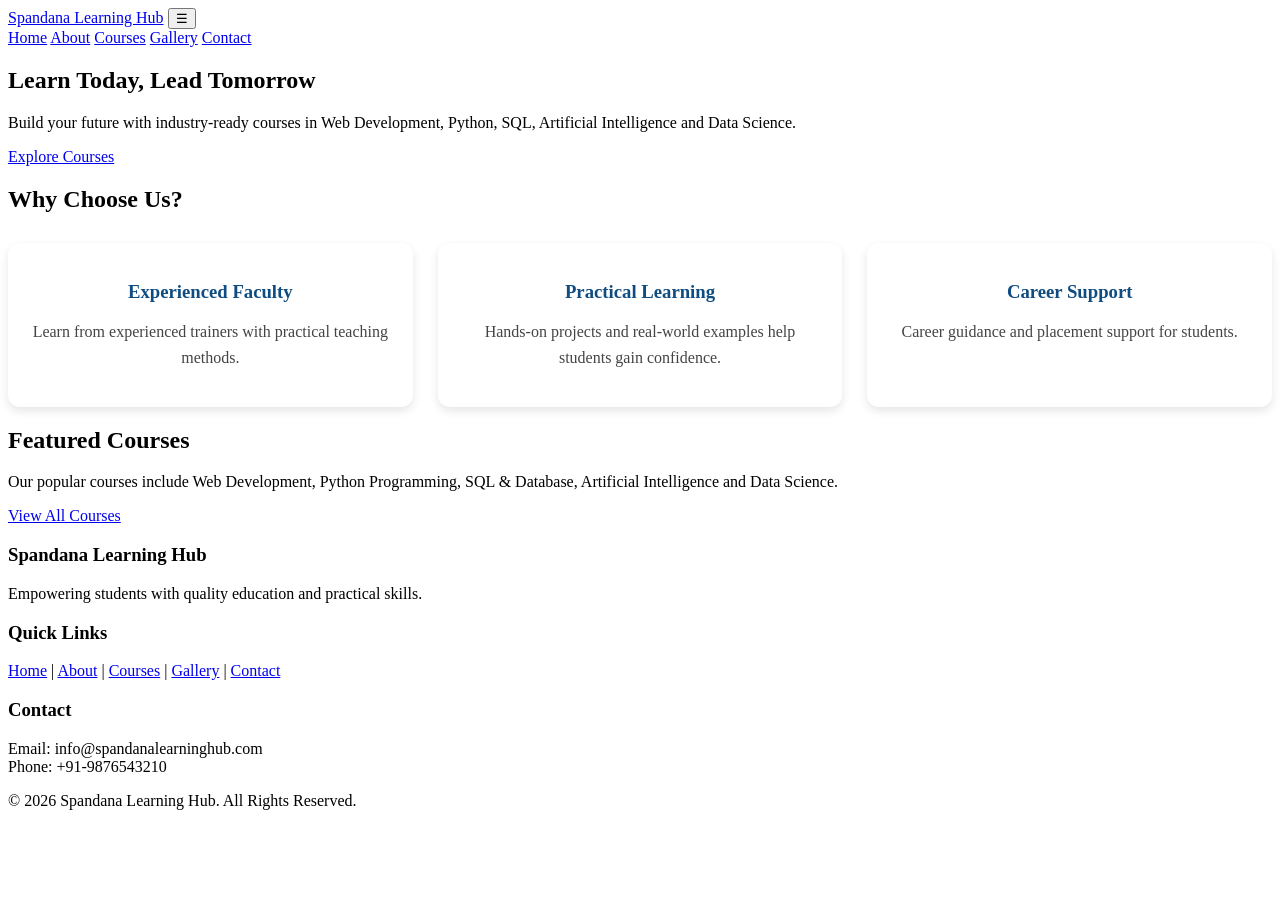
<file: index.html>
<!DOCTYPE html>
<html lang="en">
<head>
  <meta charset="UTF-8">
  <meta name="viewport" content="width=device-width, initial-scale=1.0">

  <title>Spandana Learning Hub | Learn Skills for Your Future</title>

  <meta name="description" content="Spandana Learning Hub offers quality courses in Web Development, Python, SQL, Artificial Intelligence and Data Science.">

  <meta name="keywords" content="education, learning, web development, python, sql, data science, artificial intelligence">

  <link rel="stylesheet" href="style.css">
</head>

<body>

<header class="site-header">
  <div class="container header-inner">

    <a class="logo" href="index.html">Spandana Learning Hub</a>

    <button class="menu-btn" id="menuBtn">☰</button>

    <nav class="nav-links" id="navLinks">
      <a href="index.html">Home</a>
      <a href="about.html">About</a>
      <a href="courses.html">Courses</a>
      <a href="gallery.html">Gallery</a>
      <a href="contact.html">Contact</a>
    </nav>

  </div>
</header>

<main>

<section class="hero">

<div class="container hero-content">

<h1>Learn Today, Lead Tomorrow</h1>

<p>
Build your future with industry-ready courses in
Web Development, Python, SQL, Artificial Intelligence
and Data Science.
</p>

<a class="btn" href="courses.html">Explore Courses</a>

</div>

</section>

<section class="container section">

<h2>Why Choose Us?</h2>

<div class="cards">

<article class="card">
<h3>Experienced Faculty</h3>
<p>Learn from experienced trainers with practical teaching methods.</p>
</article>

<article class="card">
<h3>Practical Learning</h3>
<p>Hands-on projects and real-world examples help students gain confidence.</p>
</article>

<article class="card">
<h3>Career Support</h3>
<p>Career guidance and placement support for students.</p>
</article>

</div>

</section>

<section class="container section highlight">

<h2>Featured Courses</h2>

<p>
Our popular courses include Web Development,
Python Programming,
SQL & Database,
Artificial Intelligence
and Data Science.
</p>

<a class="btn" href="courses.html">View All Courses</a>

</section>

</main>

<footer class="site-footer">

<div class="container footer-grid">

<div>
<h3>Spandana Learning Hub</h3>

<p>
Empowering students with quality education
and practical skills.
</p>
</div>

<div>

<h3>Quick Links</h3>

<p>
<a href="index.html">Home</a> |
<a href="about.html">About</a> |
<a href="courses.html">Courses</a> |
<a href="gallery.html">Gallery</a> |
<a href="contact.html">Contact</a>
</p>

</div>

<div>

<h3>Contact</h3>

<p>
Email: info@spandanalearninghub.com<br>
Phone: +91-9876543210
</p>

</div>

</div>

<p class="copyright">
© 2026 Spandana Learning Hub. All Rights Reserved.
</p>

</footer>

<script src="script.js"></script>

</body>
</html>
</file>
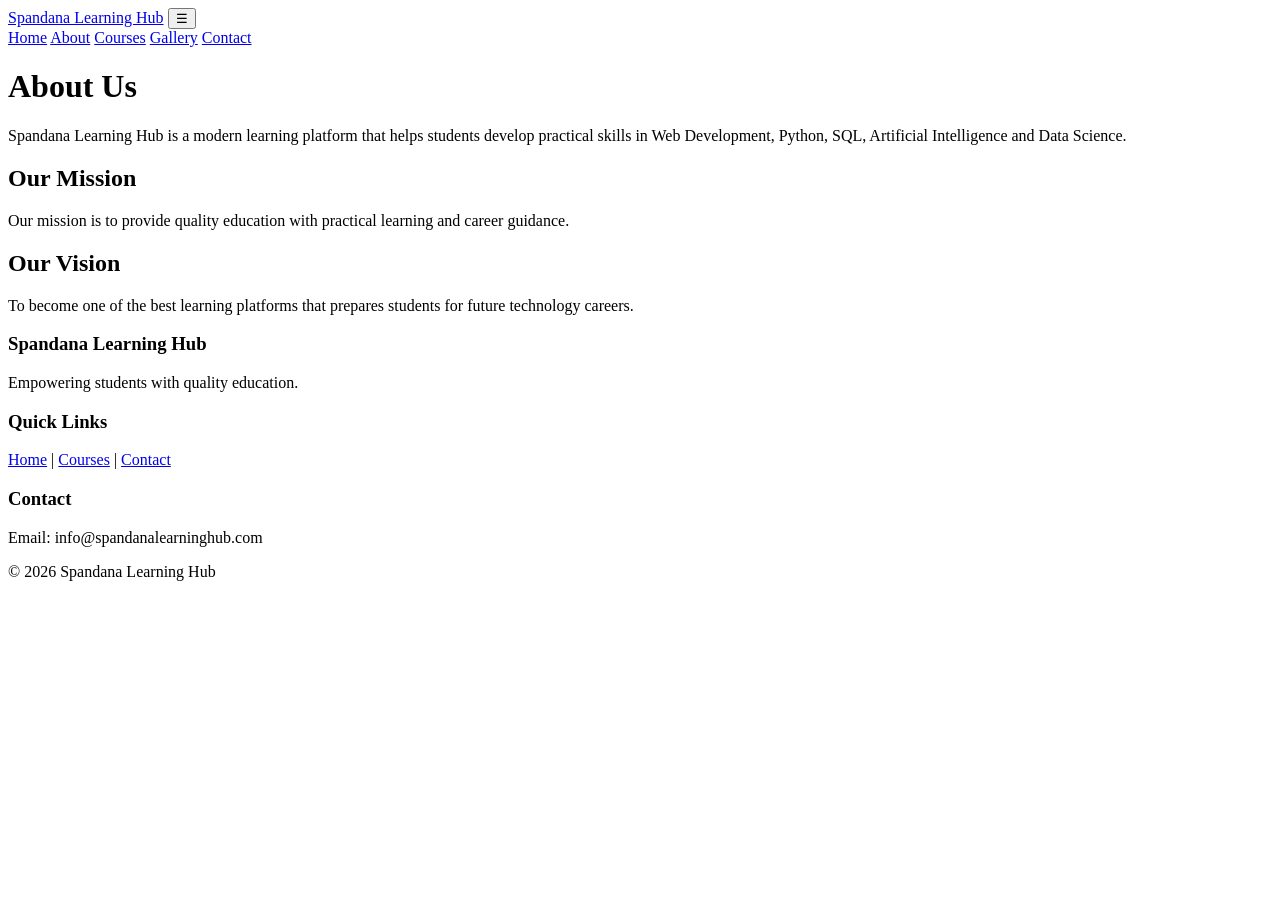
<file: about.html>
<!DOCTYPE html>
<html lang="en">
<head>
    <meta charset="UTF-8">
    <meta name="viewport" content="width=device-width, initial-scale=1.0">

    <title>About | Spandana Learning Hub</title>

    <meta name="description" content="Learn more about Spandana Learning Hub and our mission.">

    <meta name="keywords" content="about, education, learning, institute">

    <link rel="stylesheet" href="style.css">
</head>

<body>

<header class="site-header">
    <div class="container header-inner">

        <a class="logo" href="index.html">Spandana Learning Hub</a>

        <button class="menu-btn" id="menuBtn">☰</button>

        <nav class="nav-links" id="navLinks">
            <a href="index.html">Home</a>
            <a href="about.html">About</a>
            <a href="courses.html">Courses</a>
            <a href="gallery.html">Gallery</a>
            <a href="contact.html">Contact</a>
        </nav>

    </div>
</header>

<main class="container section">

<h1>About Us</h1>

<p>
Spandana Learning Hub is a modern learning platform that helps students
develop practical skills in Web Development, Python, SQL,
Artificial Intelligence and Data Science.
</p>

<h2>Our Mission</h2>

<p>
Our mission is to provide quality education with practical learning
and career guidance.
</p>

<h2>Our Vision</h2>

<p>
To become one of the best learning platforms that prepares students
for future technology careers.
</p>

</main>

<footer class="site-footer">

<div class="container footer-grid">

<div>
<h3>Spandana Learning Hub</h3>
<p>Empowering students with quality education.</p>
</div>

<div>
<h3>Quick Links</h3>

<p>
<a href="index.html">Home</a> |
<a href="courses.html">Courses</a> |
<a href="contact.html">Contact</a>
</p>

</div>

<div>
<h3>Contact</h3>

<p>
Email: info@spandanalearninghub.com
</p>

</div>

</div>

<p class="copyright">
© 2026 Spandana Learning Hub
</p>

</footer>

<script src="script.js"></script>

</body>
</html>
</file>
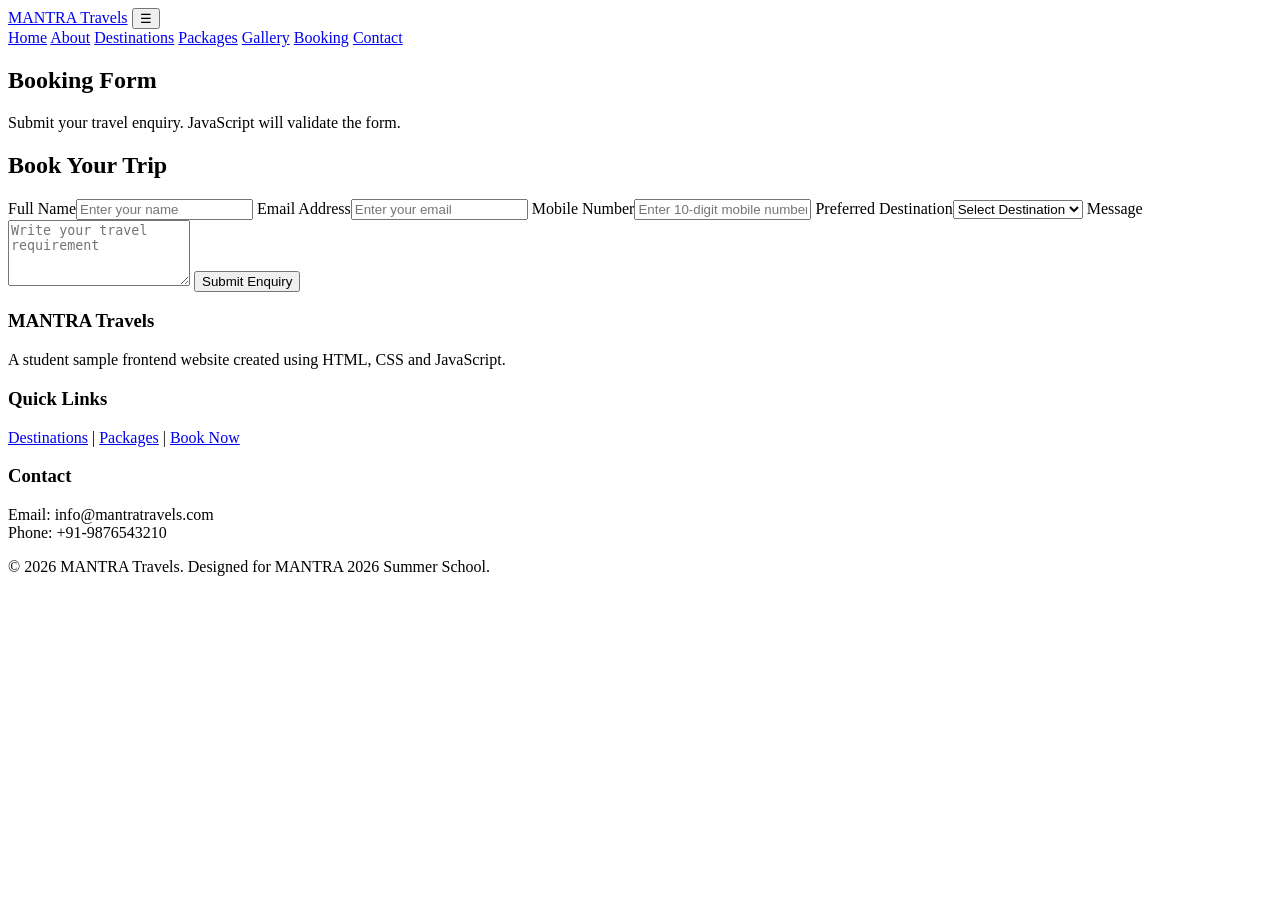
<file: booking.html>
<!DOCTYPE html>
<html lang="en">
<head>
  <meta charset="UTF-8">
  <meta name="viewport" content="width=device-width, initial-scale=1.0">
  <title>Book Travel Package | MANTRA Travels</title>
  <meta name="description" content="Submit a travel booking enquiry using a JavaScript validated booking form.">
  <meta name="keywords" content="travel booking, enquiry form, package booking">
  <link rel="stylesheet" href="style.css">
</head>
<body>

<header class="site-header">
  <div class="container header-inner">
    <a class="logo" href="index.html">MANTRA Travels</a>
    <button class="menu-btn" id="menuBtn" aria-label="Toggle navigation">☰</button>
    <nav class="nav-links" id="navLinks">
      <a href="index.html">Home</a>
      <a href="about.html">About</a>
      <a href="destinations.html">Destinations</a>
      <a href="packages.html">Packages</a>
      <a href="gallery.html">Gallery</a>
      <a href="booking.html">Booking</a>
      <a href="contact.html">Contact</a>
    </nav>
  </div>
</header>

<main>

<section class="page-banner"><div class="container"><h1>Booking Form</h1><p>Submit your travel enquiry. JavaScript will validate the form.</p></div></section>
<section class="container section form-section">
  <h2>Book Your Trip</h2>
  <form id="bookingForm">
    <label for="name">Full Name</label><input type="text" id="name" placeholder="Enter your name">
    <label for="email">Email Address</label><input type="email" id="email" placeholder="Enter your email">
    <label for="phone">Mobile Number</label><input type="tel" id="phone" placeholder="Enter 10-digit mobile number">
    <label for="destination">Preferred Destination</label><select id="destination"><option value="">Select Destination</option><option>Kerala</option><option>Jaipur</option><option>Goa</option><option>Shimla</option></select>
    <label for="message">Message</label><textarea id="message" rows="4" placeholder="Write your travel requirement"></textarea>
    <button class="btn" type="submit">Submit Enquiry</button><p id="formMessage" class="result"></p>
  </form>
</section>

</main>

<footer class="site-footer">
  <div class="container footer-grid">
    <div>
      <h3>MANTRA Travels</h3>
      <p>A student sample frontend website created using HTML, CSS and JavaScript.</p>
    </div>
    <div>
      <h3>Quick Links</h3>
      <p><a href="destinations.html">Destinations</a> | <a href="packages.html">Packages</a> | <a href="booking.html">Book Now</a></p>
    </div>
    <div>
      <h3>Contact</h3>
      <p>Email: info@mantratravels.com<br>Phone: +91-9876543210</p>
    </div>
  </div>
  <p class="copyright">© 2026 MANTRA Travels. Designed for MANTRA 2026 Summer School.</p>
</footer>

<script src="script.js"></script>
</body>
</html>
</file>
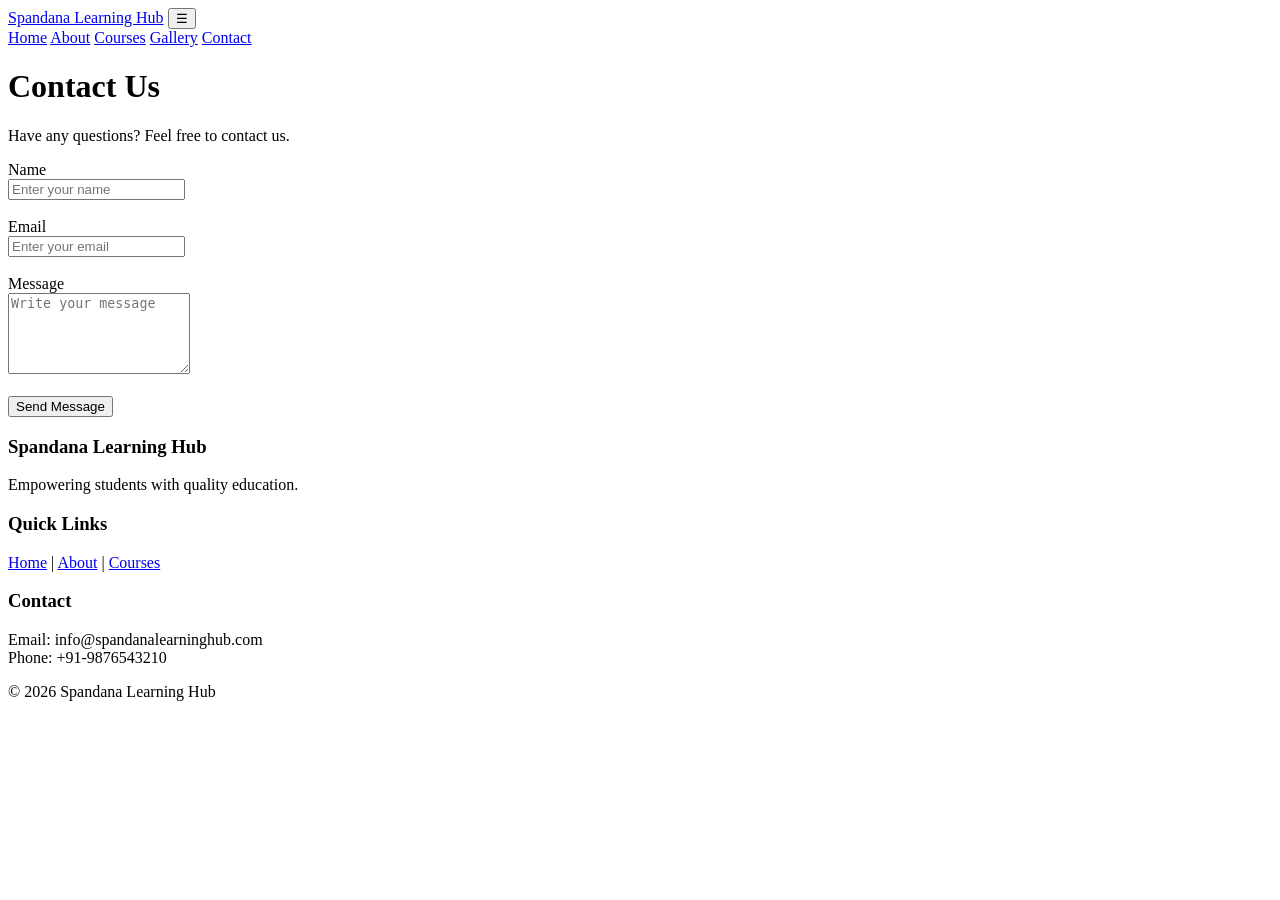
<file: contact.html>
<!DOCTYPE html>
<html lang="en">
<head>
<meta charset="UTF-8">
<meta name="viewport" content="width=device-width, initial-scale=1.0">

<title>Contact | Spandana Learning Hub</title>

<link rel="stylesheet" href="style.css">
</head>

<body>

<header class="site-header">
<div class="container header-inner">

<a class="logo" href="index.html">Spandana Learning Hub</a>

<button class="menu-btn" id="menuBtn">☰</button>

<nav class="nav-links" id="navLinks">
<a href="index.html">Home</a>
<a href="about.html">About</a>
<a href="courses.html">Courses</a>
<a href="gallery.html">Gallery</a>
<a href="contact.html">Contact</a>
</nav>

</div>
</header>

<main class="container section">

<h1>Contact Us</h1>

<p>Have any questions? Feel free to contact us.</p>

<form>

<label>Name</label><br>
<input type="text" placeholder="Enter your name"><br><br>

<label>Email</label><br>
<input type="email" placeholder="Enter your email"><br><br>

<label>Message</label><br>
<textarea rows="5" placeholder="Write your message"></textarea><br><br>

<button class="btn" type="submit">Send Message</button>

</form>

</main>

<footer class="site-footer">

<div class="container footer-grid">

<div>
<h3>Spandana Learning Hub</h3>
<p>Empowering students with quality education.</p>
</div>

<div>
<h3>Quick Links</h3>

<p>
<a href="index.html">Home</a> |
<a href="about.html">About</a> |
<a href="courses.html">Courses</a>
</p>

</div>

<div>

<h3>Contact</h3>

<p>
Email: info@spandanalearninghub.com<br>
Phone: +91-9876543210
</p>

</div>

</div>

<p class="copyright">
© 2026 Spandana Learning Hub
</p>

</footer>

<script src="script.js"></script>

</body>
</html>
</file>
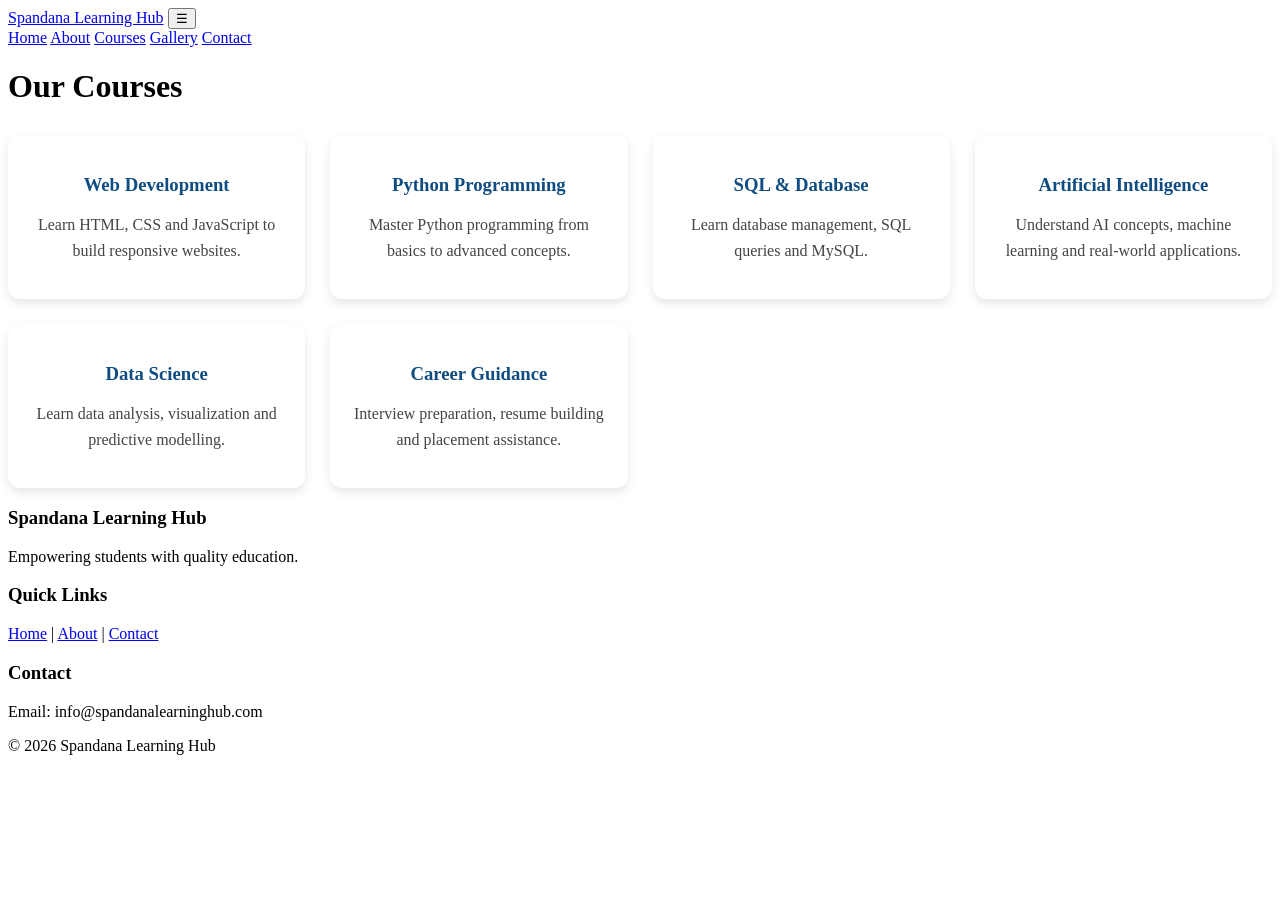
<file: courses.html>
<!DOCTYPE html>
<html lang="en">
<head>
<meta charset="UTF-8">
<meta name="viewport" content="width=device-width, initial-scale=1.0">

<title>Courses | Spandana Learning Hub</title>

<link rel="stylesheet" href="style.css">
</head>

<body>

<header class="site-header">
<div class="container header-inner">

<a class="logo" href="index.html">Spandana Learning Hub</a>

<button class="menu-btn" id="menuBtn">☰</button>

<nav class="nav-links" id="navLinks">
<a href="index.html">Home</a>
<a href="about.html">About</a>
<a href="courses.html">Courses</a>
<a href="gallery.html">Gallery</a>
<a href="contact.html">Contact</a>
</nav>

</div>
</header>

<main class="container section">

<h1>Our Courses</h1>

<div class="cards">

<article class="card">
<h3>Web Development</h3>
<p>Learn HTML, CSS and JavaScript to build responsive websites.</p>
</article>

<article class="card">
<h3>Python Programming</h3>
<p>Master Python programming from basics to advanced concepts.</p>
</article>

<article class="card">
<h3>SQL & Database</h3>
<p>Learn database management, SQL queries and MySQL.</p>
</article>

<article class="card">
<h3>Artificial Intelligence</h3>
<p>Understand AI concepts, machine learning and real-world applications.</p>
</article>

<article class="card">
<h3>Data Science</h3>
<p>Learn data analysis, visualization and predictive modelling.</p>
</article>

<article class="card">
<h3>Career Guidance</h3>
<p>Interview preparation, resume building and placement assistance.</p>
</article>

</div>

</main>

<footer class="site-footer">

<div class="container footer-grid">

<div>
<h3>Spandana Learning Hub</h3>
<p>Empowering students with quality education.</p>
</div>

<div>
<h3>Quick Links</h3>

<p>
<a href="index.html">Home</a> |
<a href="about.html">About</a> |
<a href="contact.html">Contact</a>
</p>

</div>

<div>

<h3>Contact</h3>

<p>
Email: info@spandanalearninghub.com
</p>

</div>

</div>

<p class="copyright">
© 2026 Spandana Learning Hub
</p>

</footer>

<script src="script.js"></script>

</body>
</html>
</file>
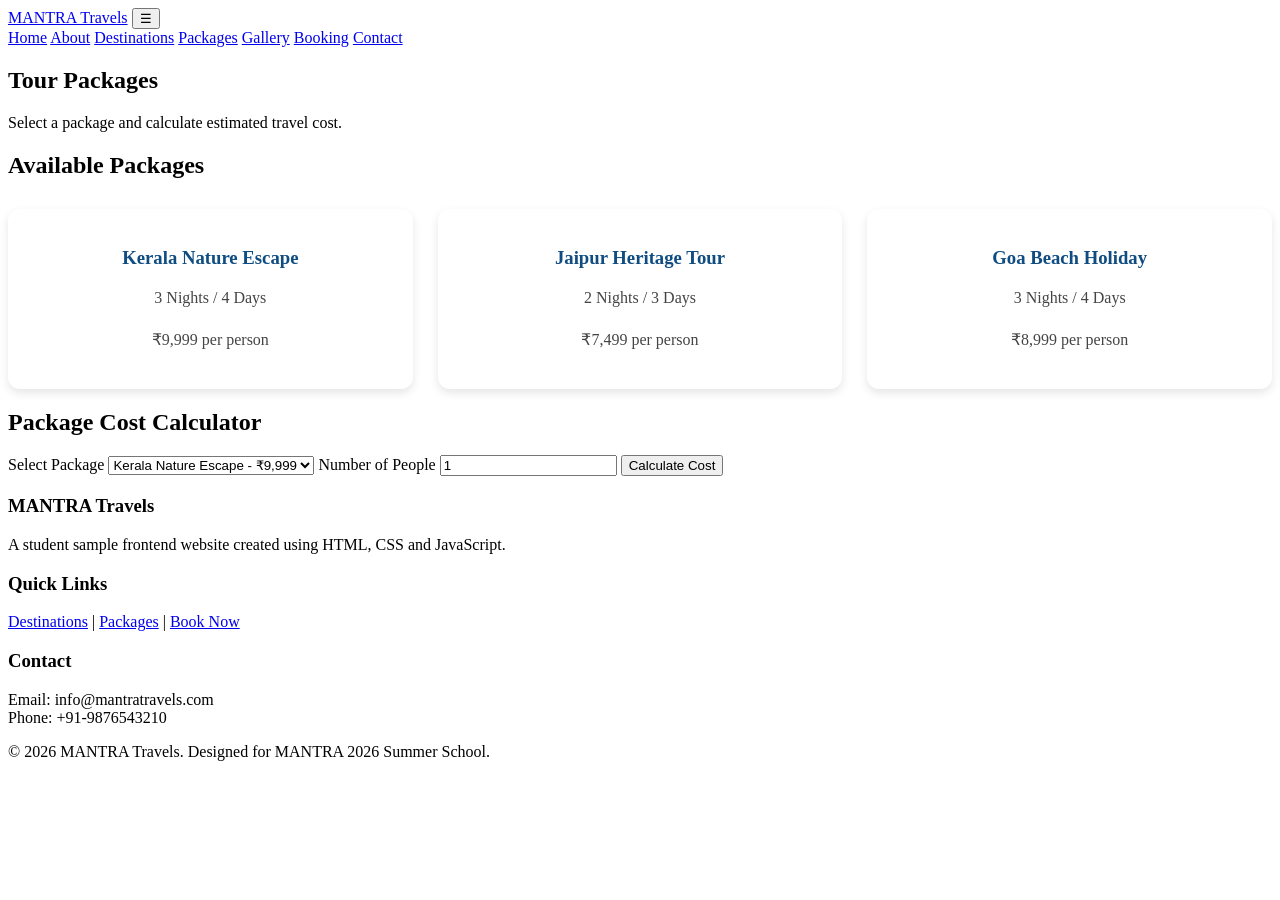
<file: packages.html>
<!DOCTYPE html>
<html lang="en">
<head>
  <meta charset="UTF-8">
  <meta name="viewport" content="width=device-width, initial-scale=1.0">
  <title>Tour Packages | MANTRA Travels</title>
  <meta name="description" content="Compare affordable tour packages and calculate estimated travel costs using a basic JavaScript calculator.">
  <meta name="keywords" content="tour packages, travel cost calculator, booking package">
  <link rel="stylesheet" href="style.css">
</head>
<body>

<header class="site-header">
  <div class="container header-inner">
    <a class="logo" href="index.html">MANTRA Travels</a>
    <button class="menu-btn" id="menuBtn" aria-label="Toggle navigation">☰</button>
    <nav class="nav-links" id="navLinks">
      <a href="index.html">Home</a>
      <a href="about.html">About</a>
      <a href="destinations.html">Destinations</a>
      <a href="packages.html">Packages</a>
      <a href="gallery.html">Gallery</a>
      <a href="booking.html">Booking</a>
      <a href="contact.html">Contact</a>
    </nav>
  </div>
</header>

<main>

<section class="page-banner"><div class="container"><h1>Tour Packages</h1><p>Select a package and calculate estimated travel cost.</p></div></section>
<section class="container section">
  <h2>Available Packages</h2>
  <div class="cards">
    <article class="card"><h3>Kerala Nature Escape</h3><p>3 Nights / 4 Days</p><p class="price">₹9,999 per person</p></article>
    <article class="card"><h3>Jaipur Heritage Tour</h3><p>2 Nights / 3 Days</p><p class="price">₹7,499 per person</p></article>
    <article class="card"><h3>Goa Beach Holiday</h3><p>3 Nights / 4 Days</p><p class="price">₹8,999 per person</p></article>
  </div>
</section>
<section class="container section calculator-box">
  <h2>Package Cost Calculator</h2>
  <label for="packageSelect">Select Package</label>
  <select id="packageSelect"><option value="9999">Kerala Nature Escape - ₹9,999</option><option value="7499">Jaipur Heritage Tour - ₹7,499</option><option value="8999">Goa Beach Holiday - ₹8,999</option></select>
  <label for="peopleCount">Number of People</label>
  <input type="number" id="peopleCount" min="1" value="1">
  <button class="btn" onclick="calculateCost()">Calculate Cost</button>
  <p id="costResult" class="result"></p>
</section>

</main>

<footer class="site-footer">
  <div class="container footer-grid">
    <div>
      <h3>MANTRA Travels</h3>
      <p>A student sample frontend website created using HTML, CSS and JavaScript.</p>
    </div>
    <div>
      <h3>Quick Links</h3>
      <p><a href="destinations.html">Destinations</a> | <a href="packages.html">Packages</a> | <a href="booking.html">Book Now</a></p>
    </div>
    <div>
      <h3>Contact</h3>
      <p>Email: info@mantratravels.com<br>Phone: +91-9876543210</p>
    </div>
  </div>
  <p class="copyright">© 2026 MANTRA Travels. Designed for MANTRA 2026 Summer School.</p>
</footer>

<script src="script.js"></script>
</body>
</html>
</file>
<file: style.css>
/* ---------- Gallery Cards ---------- */

.cards{
    display:grid;
    grid-template-columns:repeat(auto-fit,minmax(250px,1fr));
    gap:25px;
    margin-top:30px;
}

.card{
    background:#fff;
    padding:20px;
    border-radius:12px;
    text-align:center;
    box-shadow:0 4px 10px rgba(0,0,0,0.1);
}

.card img{
    width:100%;
    height:220px;
    object-fit:cover;
    border-radius:10px;
    margin-bottom:15px;
}

.card h3{
    color:#0f4c81;
    margin-bottom:10px;
}

.card p{
    color:#444;
    line-height:1.6;
}
</file>
